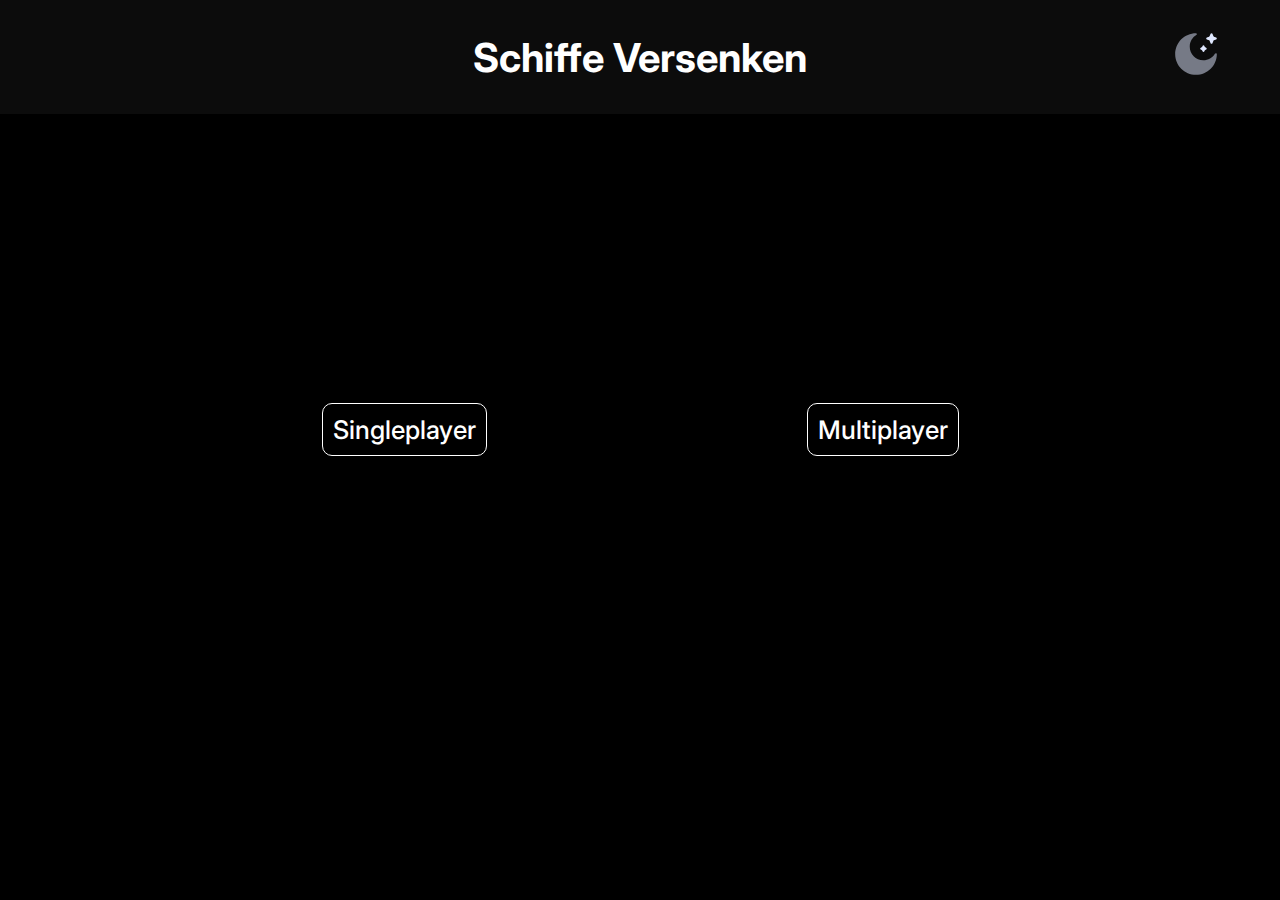
<file: src/index.html>
<!DOCTYPE html>
<html lang="en">
<head>
    <meta charset="UTF-8">
    <meta name="viewport" content="width=device-width, initial-scale=1.0">
    <title>Schiffe versenken</title>
    <link rel="stylesheet" href="theme.css">
    <link rel="stylesheet" href="style.css">
</head>
<body class="dark" data-theme="dark">
    <script type="module" src="script.js"></script>
    <header>
        <h1><a href="index.html">Schiffe Versenken</a></h1>
        <button id="themeToggle" class="themeToggle"><img src="./assets/icons/moon.svg" alt="Icon" id="themeIcon" height="50px"></button>
    </header>
    <div class="main">
        <div class="buttons">
        <button class="singleplayer" onclick="location.href='singleplayer.html'">Singleplayer</button>
        <button class="multiplayer" onclick="location.href='multiplayer.html'">Multiplayer</button>
        </div>
    </div>
    <div id="popup" class="popup"></div>
</body>  
</html>
</file>
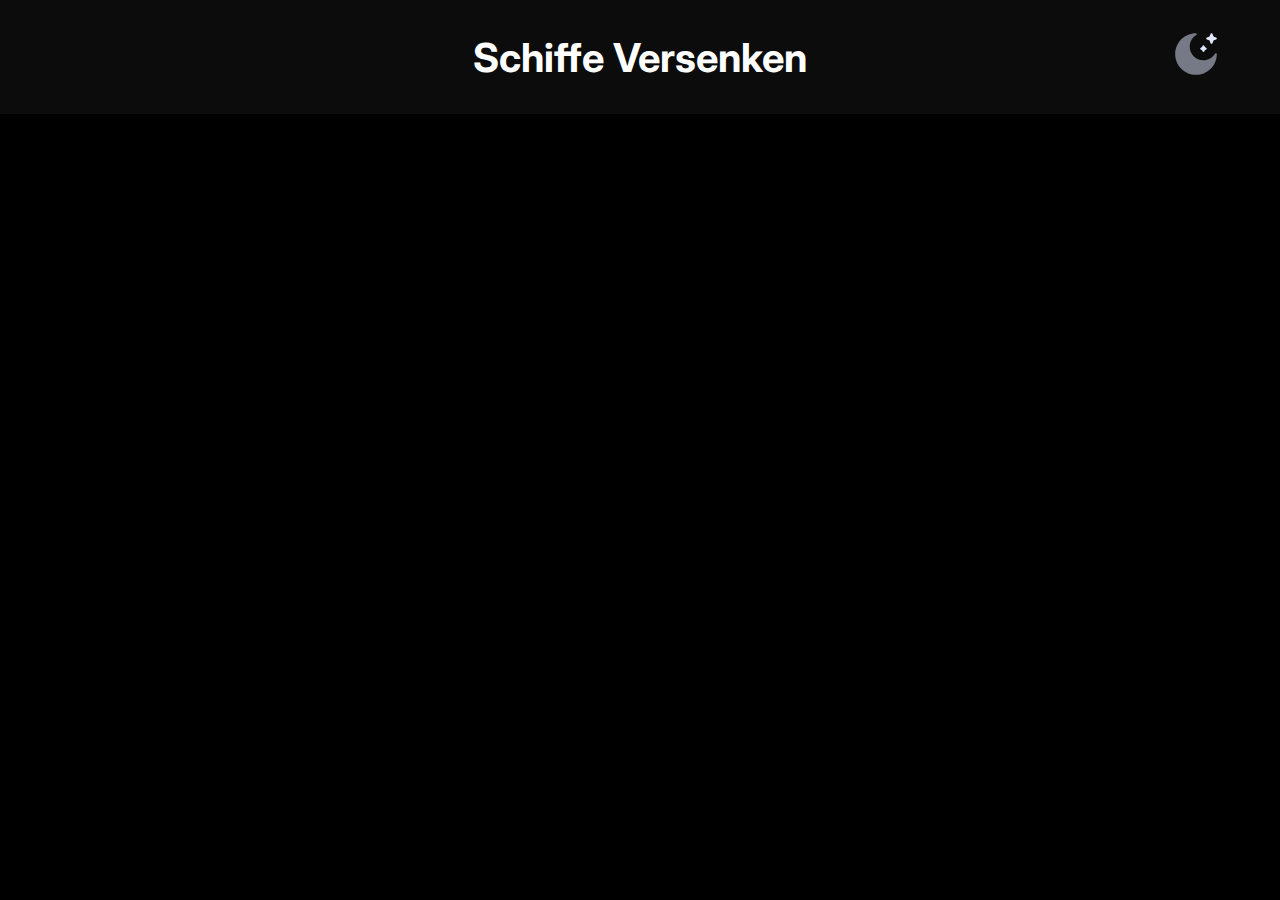
<file: src/multiplayer.html>
<!DOCTYPE html>
<html lang="en">
<head>
    <meta charset="UTF-8">
    <meta name="viewport" content="width=device-width, initial-scale=1.0">
    <title>Multiplayer</title>
    <link rel="stylesheet" href="theme.css">
    <link rel="stylesheet" href="multiplayer.css">
</head>
<body class="dark" data-theme="dark">
    <script type="module" src="multiplayer.js"></script>
    <header>
        <h1><a href="index.html">Schiffe Versenken</a></h1>
        <button id="themeToggle" class="themeToggle"><img src="./assets/icons/sun.svg" alt="Icon" id="themeIcon" height="50px"></button>
    </header>

    <div id="popup" class="popup"></div>
</body>
</html>
</file>
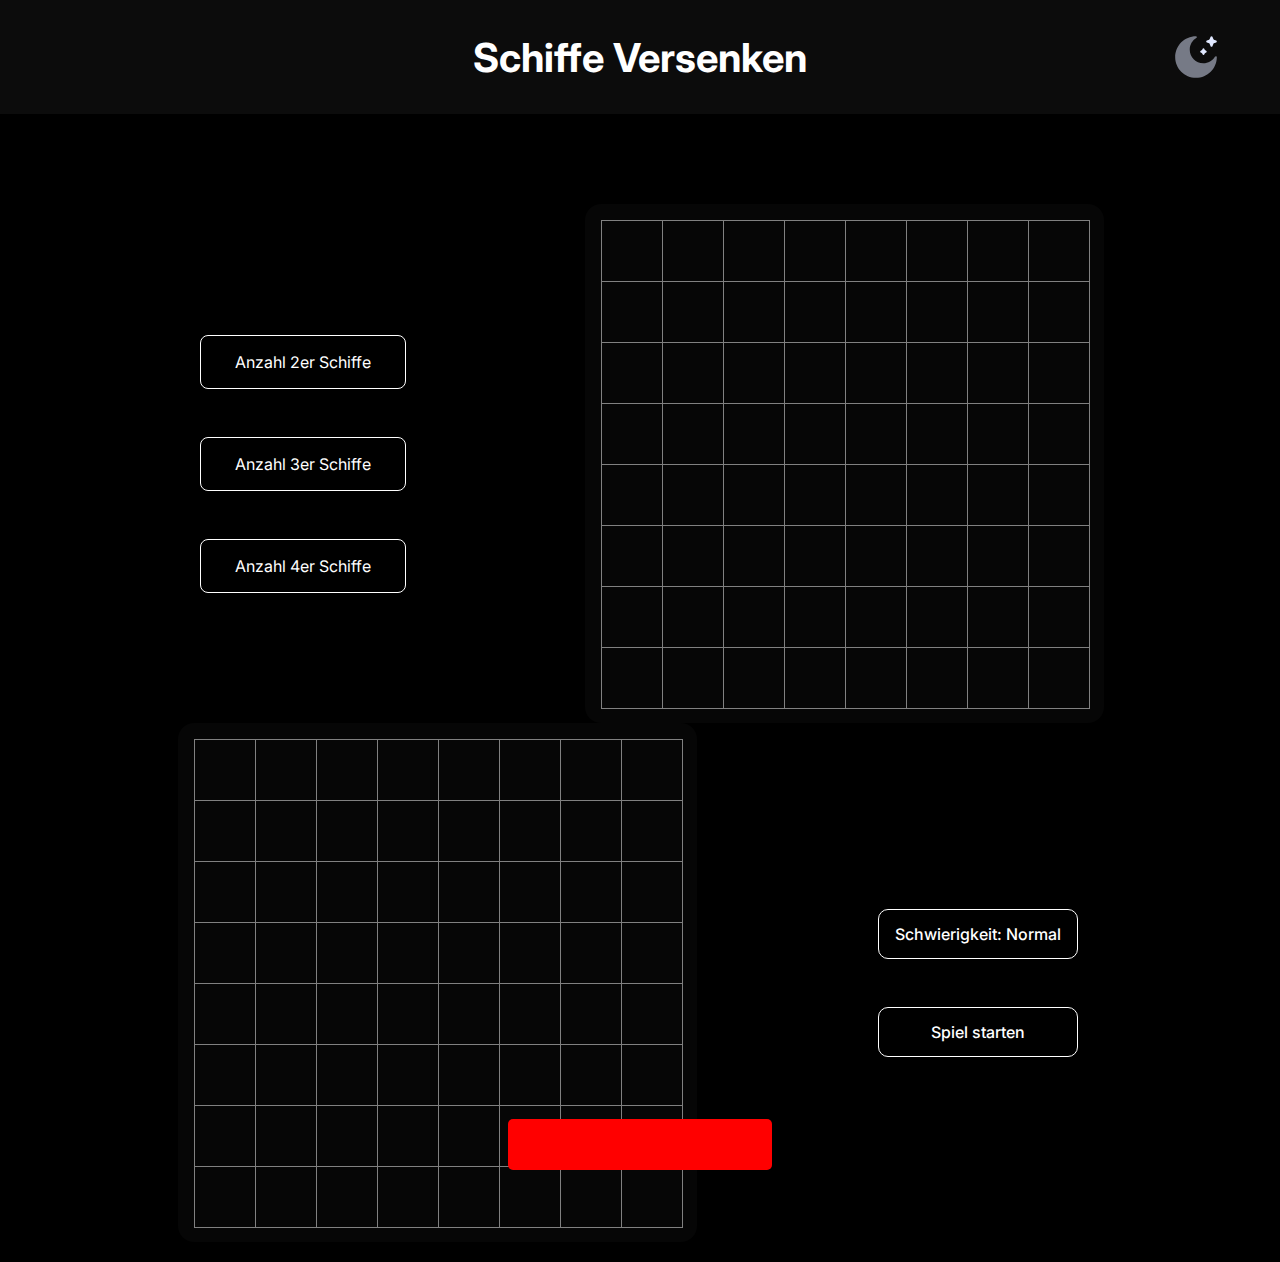
<file: src/singleplayer.html>
<!DOCTYPE html>
<html lang="en">
<head>
    <meta charset="UTF-8">
    <meta name="viewport" content="width=device-width, initial-scale=1.0">
    <title>Singleplayer</title>
    <link rel="stylesheet" href="theme.css">
    <link rel="stylesheet" href="singleplayer.css">
</head>
<body class="dark" data-theme="dark">
    <script type="module" src="singleplayer.js"></script>
    <header>
        <h1><a href="index.html">Schiffe Versenken</a></h1>
        <button id="themeToggle" class="themeToggle"><img src="./assets/icons/moon.svg" alt="Icon" id="themeIcon" height="50px"></button>
    </header>

    <div class="spielfelder">
        <div class="settings" id="settings">
            <input type="number" min="0" max="5" placeholder="Anzahl 2er Schiffe" required id="ships2">
            <input type="number" min="0" max="5" placeholder="Anzahl 3er Schiffe" required id="ships3">
            <input type="number" min="0" max="5" placeholder="Anzahl 4er Schiffe" required id="ships4">
        </div>
        <div id="spieler"></div>
        <div id="gegner"></div>
        <div class="diff" id="diff">
            <button id="diffToggle">Schwierigkeit: Normal</button>
            <button id="startButton">Spiel starten</button>
        </div>
    </div>
    <div id="popup" class="popup"></div>
</body>
</html>
</file>
<file: src/theme.css>
@import url('https://fonts.googleapis.com/css2?family=Inter:ital,opsz,wght@0,14..32,100..900;1,14..32,100..900&display=swap');

:root {
    --zellengr: 60px;
}

.dark {
    --header-color: rgb(12, 12, 12);
    --background-color: black;
    --color: white;

    --s-box-shadow-color: rgb(255, 153, 0, 0.3);
    --s-border-color: rgb(111, 63, 1);
    --s-color: rgb(255, 132, 0);

    --m-box-shadow-color: rgb(0, 151, 246, 0.3);
    --m-border-color: rgb(7, 72, 112);
    --m-color: rgb(56, 152, 255);
}

.light {
    --header-color: rgb(224, 224, 224);
    --background-color: white;
    --color: black;

    --s-box-shadow-color: rgb(255, 153, 0);
    --s-border-color: rgb(216, 122, 0);
    --s-color: rgb(255, 157, 0);

    --m-box-shadow-color: rgb(0, 151, 246);
    --m-border-color: rgb(0, 122, 198);
    --m-color: rgb(0, 123, 255);
}

html {
    user-select: none;
    overflow: hidden;
}

body {
    font-family: "Inter", sans-serif;
    background-color: var(--background-color);
    color: var(--color);
    margin: 0;
}

header {
    display: flex;
    justify-content: flex-end;
    align-items: center;
    height: 60px;
    padding: 3vh;
    background-color: var(--header-color);
    font-size: 20px;
}

header h1 {
    position: absolute;
    left: 50%;
    transform: translateX(-50%);

}

header button {
    border: none;
    padding: 0;
    margin-right: 2rem;
    width: fit-content;
}

button {
    background-color: transparent;
    color: var(--color);
    border: 1px solid var(--color);
    border-radius: 10px;
    font-family: "Inter", sans-serif;
    padding: 10px;
    font-size: 1.6rem;
    font-weight: 500;
    margin: 10px;
    cursor: pointer;
}

input {
    font-family: "Inter", sans-serif;
}

a {
    text-decoration: none;
    color: inherit;
}

.popup {
    position: fixed;
    bottom: -30vh;
    left: 50%;
    transform: translateX(-50%);
    background: red;
    color: var(--color);
    width: 200px;
    padding: 1.6rem 2rem;
    border-radius: 5px;
    font-size: 1rem;
    z-index: 100;
    text-align: center;
    transition: transform 0.5s ease;
}

.popup-shown {
    transform: translate(-50%, -33vh);
}
</file>
<file: src/style.css>
.main {
    display: flex;
    justify-content: center;
    align-items: center;
}

.buttons {
    display: flex;
    justify-content: center;
    align-items: center;
    height: 70vh;
}

.singleplayer {
    margin-right: 10rem;
    transition: background-color 0.2s ease;
    transition: color 0.2s ease;
    transition: box-shadow 0.2s ease;
}

.multiplayer {
    margin-left: 10rem;
    transition: background-color 0.2s ease;
    transition: color 0.2s ease;
    transition: box-shadow 0.2s ease;
}

.singleplayer:hover {
    box-shadow: 0 0 100px var(--s-box-shadow-color);
    border: 1px solid var(--s-border-color);
    color: var(--s-color);
}

.multiplayer:hover {
    box-shadow: 0 0 100px var(--m-box-shadow-color);
    border: 1px solid var(--m-border-color);
    color: var(--m-color);
}
</file>
<file: src/multiplayer.css>
@import url('https://fonts.googleapis.com/css2?family=Inter:ital,opsz,wght@0,14..32,100..900;1,14..32,100..900&display=swap');
</file>
<file: src/singleplayer.css>
.spielfelder {
    display: flex;
    justify-content: space-evenly;
    flex-wrap: wrap;
    margin: 20px;
    margin-top: 10vh;
}

.grid {
    display: grid;
    height: fit-content;
    width: fit-content;
    grid-template-columns: repeat(8, var(--zellengr));
    grid-template-rows: repeat(8, var(--zellengr));
    background-color: var(--header-color);
    padding: 1rem;
    border-radius: 1rem;
    gap: 1px;
}

.cell {
    width: var(--zellengr);
    height: var(--zellengr);
    border: 1px solid var(--color);
    display: flex;
    justify-content: center;
    align-items: center;
    cursor: pointer;
}
.cell:hover {
    background-color: var(--background-color);
    border: 4px solid var(--s-color);
    z-index: 10;
    transform: translate(-2px, -2px);
    border-radius: 4px;
}

#gegner div.cell.stop {
    pointer-events: none;
}

.settings, .diff {
    display: flex;
    flex-direction: column;
    justify-content: center;
}

.settings input, .diff input {
    background-color: var(--background-color);
    border: 1px solid var(--color);
    color: var(--color);
    border-radius: 8px;
    height: 50px;
    width: 200px;
    margin: 1.5rem;
    text-align: center;
    font-size: 1rem;
}

.settings input:focus {
    background-color: var(--color);
    color: var(--background-color);
}

.settings input::placeholder {
    color: var(--color);
    text-align: center;
}

.settings input:focus::placeholder {
    color: var(--header-color);
}

input[type=number]::-webkit-inner-spin-button, input[type=number]::-webkit-outer-spin-button { 
    -webkit-appearance: none; 
    margin: 0; 
}

button {
    font-size: 1rem;
    width: 200px;
    height: 50px;
    margin: 1.5rem;
}

.disabled {
    opacity: 0.5;
    pointer-events: none; 
}
</file>
